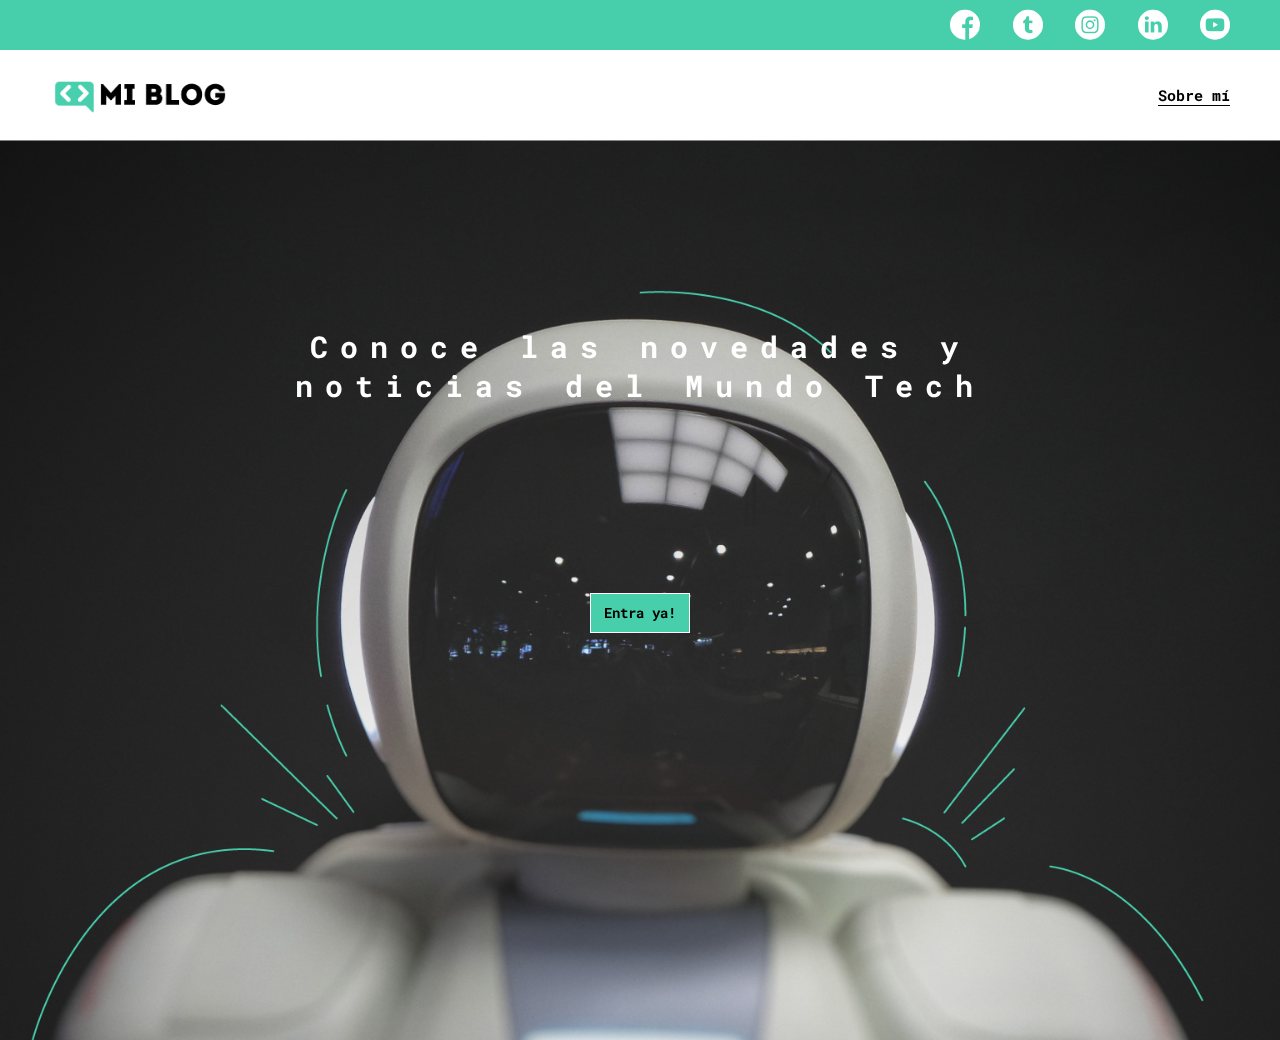
<file: index.html>
<!DOCTYPE html>
<html lang="es">
<head>
    <meta charset="UTF-8">
    <meta http-equiv="X-UA-Compatible" content="IE=edge">
    <meta name="viewport" content="width=device-width, initial-scale=1.0">
    <link rel="stylesheet" href="./css/main.css">
    <link rel="stylesheet" href="./css/font/flaticon.css">
    <link rel="stylesheet" href="./css/media-queries.css">
    <title>Mi Blog</title>
</head>
<body class="body-index">
    <header>
        <section class="header-icons-container">
            <div class="icons">
                <a href="#"><span class="flaticon-001-facebook"></span></a>
                <a href="#"><span class="flaticon-002-twitter"></span></a>
                <a href="#"><span class="flaticon-011-instagram"></span></a>
                <a href="#"><span class="flaticon-010-linkedin"></span></a>
                <a href="#"><span class="flaticon-008-youtube"></span></a>
            </div>
        </section>
        <nav>
            <section class="nav-logo-container">
                <a href="./index.html"><img src="./assets/Logo-negro.png" alt="Logo de mi blog"></a>
            </section>
            <section class="profile-link">
                <a href="perfil.html">Sobre mí</a>
            </section>
        </nav>
    </header>
    <main>
        <div class="background-main-image">
            <h1>Conoce las novedades y noticias del Mundo Tech</h1>
            <button><a href="./blogs.html">Entra ya!</a></button>
        </div>
    </main>
</body>
</html>
</file>
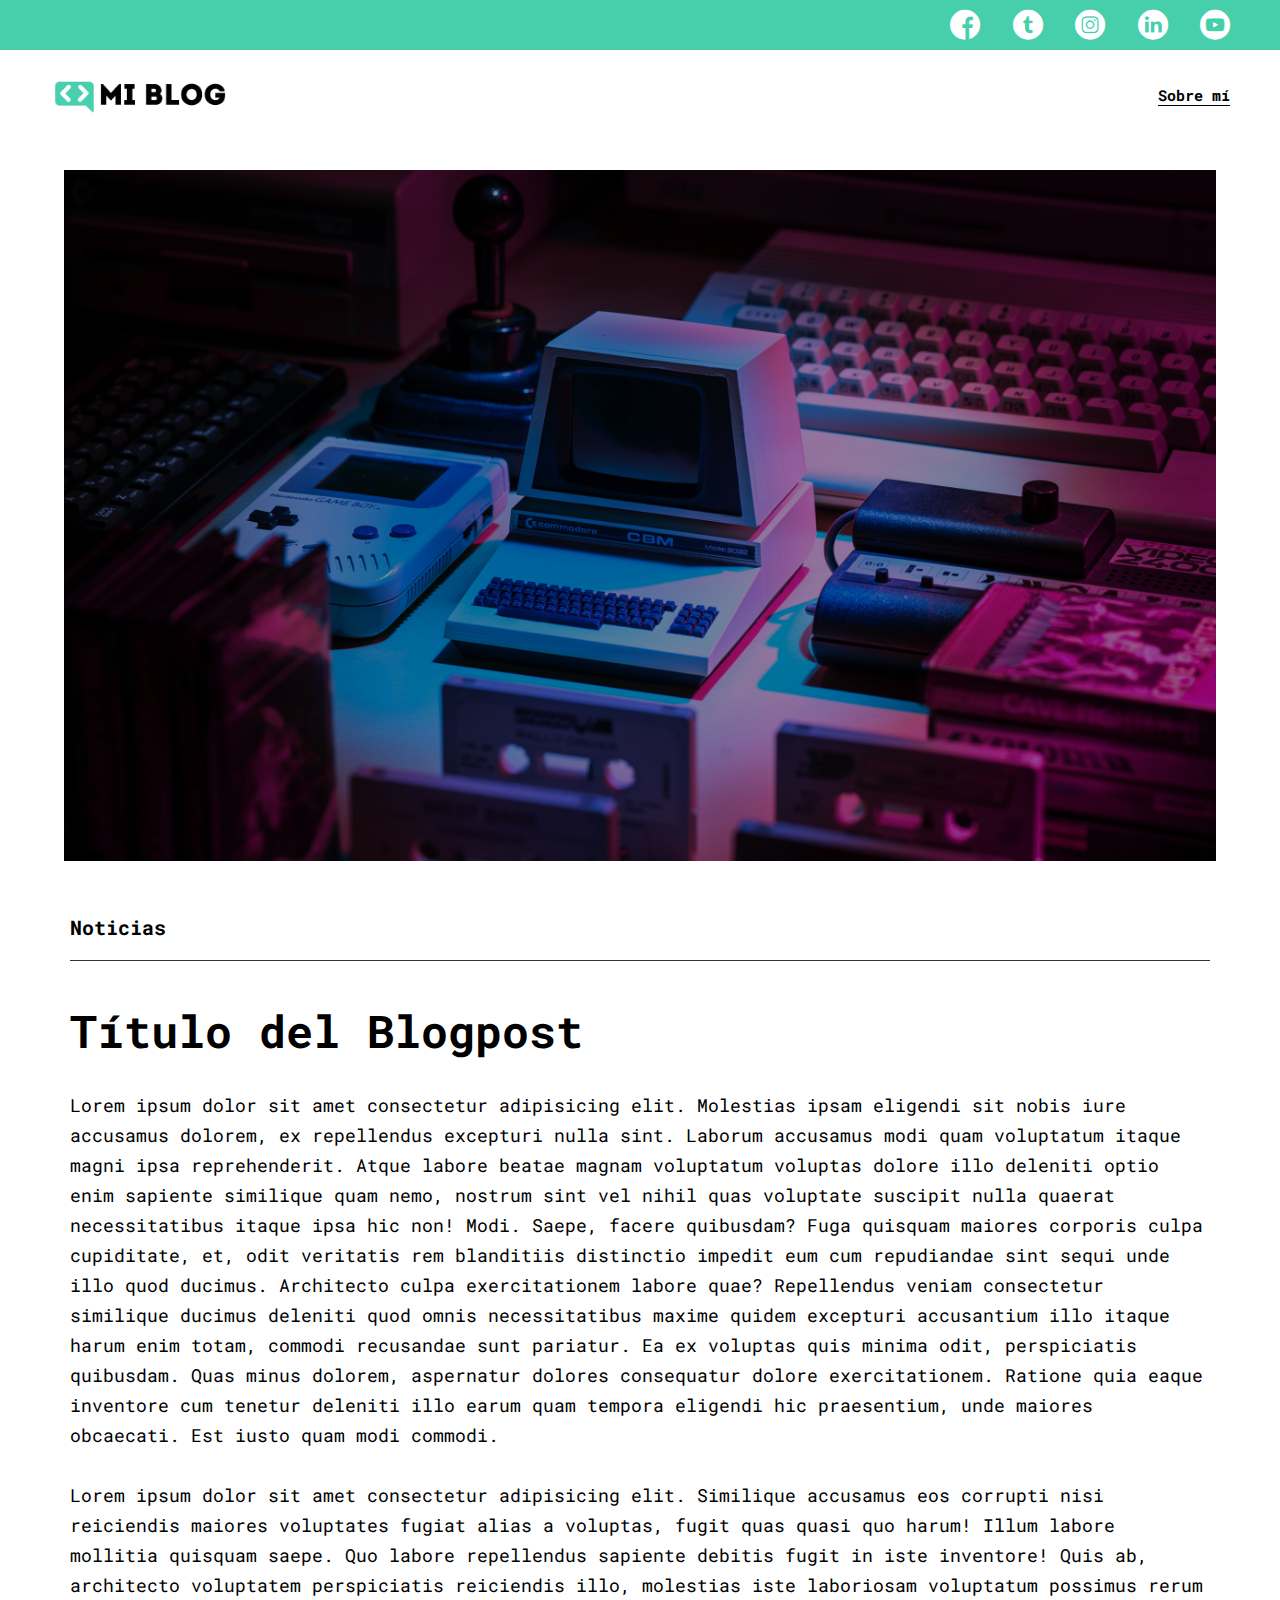
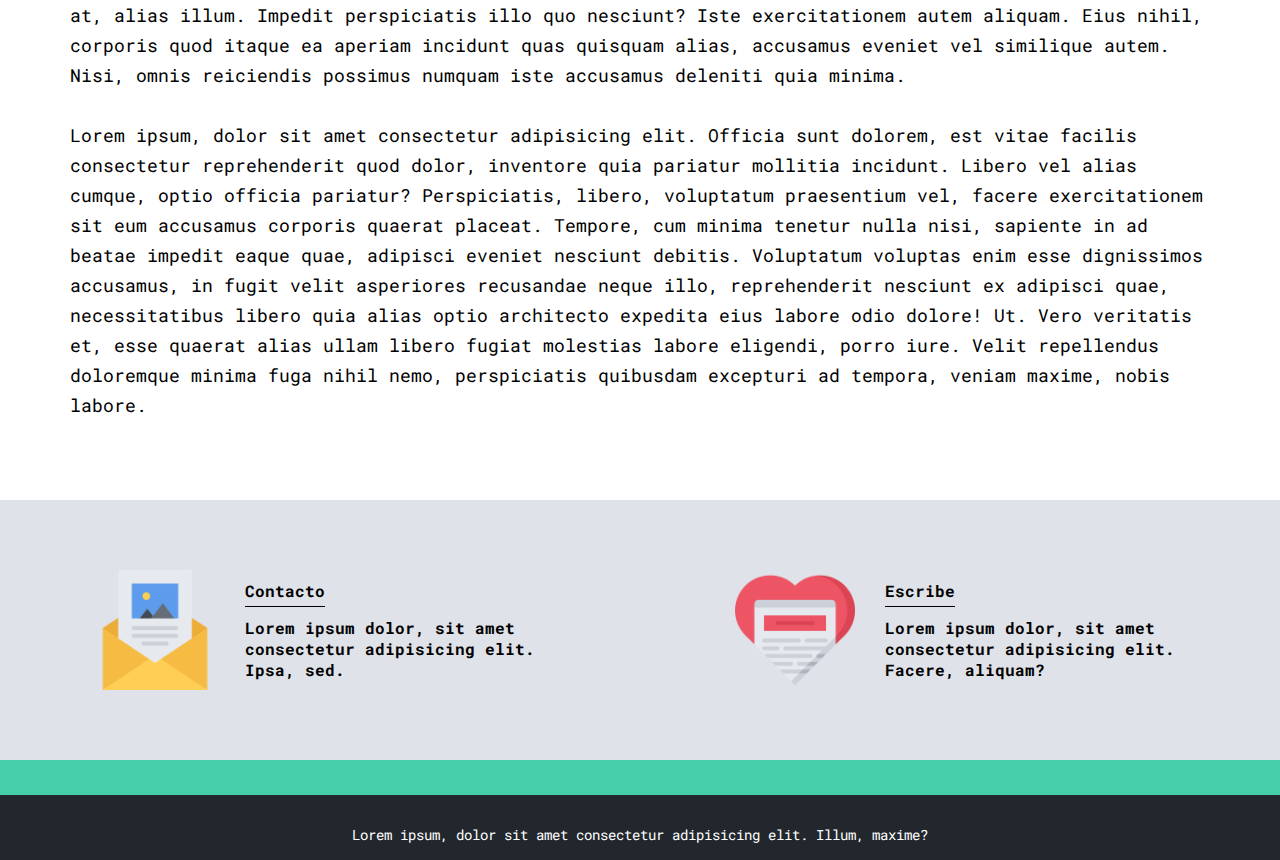
<file: blog.html>
<!DOCTYPE html>
<html lang="es">
<head>
    <meta charset="UTF-8">
    <meta http-equiv="X-UA-Compatible" content="IE=edge">
    <meta name="viewport" content="width=device-width, initial-scale=1.0">
    <link rel="stylesheet" href="./css/main.css">
    <link rel="stylesheet" href="./css/font/flaticon.css">
    <link rel="stylesheet" href="./css/media-queries.css">

    <title>Mi Blog</title>
</head>
<body>
    <header>
        <section class="header-icons-container">
            <div class="icons">
                <a href="#"><span class="flaticon-001-facebook"></span></a>
                <a href="#"><span class="flaticon-002-twitter"></span></a>
                <a href="#"><span class="flaticon-011-instagram"></span></a>
                <a href="#"><span class="flaticon-010-linkedin"></span></a>
                <a href="#"><span class="flaticon-008-youtube"></span></a>
            </div>
        </section>
        <nav>
            <section class="nav-logo-container">
                <a href="./index.html"><img src="./assets/Logo-negro.png" alt="Logo de mi blog"></a>
            </section>
            <section class="profile-link">
                <a href="perfil.html">Sobre mí</a>
            </section>
        </nav>
    </header>
    <main class="main-blog">
        <section class="blogpost-image">
            <img src="./assets/main-news-img.png" alt="">
        </section>
        <section class="blogpost-info">
            <h2 class="blogpost-section"><b>Noticias</b></h2>
            <h1 class="blogpost-title">Título del Blogpost</h1>
            <p>Lorem ipsum dolor sit amet consectetur adipisicing elit. Molestias ipsam eligendi sit nobis iure accusamus dolorem, ex repellendus excepturi nulla sint. Laborum accusamus modi quam voluptatum itaque magni ipsa reprehenderit.
            Atque labore beatae magnam voluptatum voluptas dolore illo deleniti optio enim sapiente similique quam nemo, nostrum sint vel nihil quas voluptate suscipit nulla quaerat necessitatibus itaque ipsa hic non! Modi.
            Saepe, facere quibusdam? Fuga quisquam maiores corporis culpa cupiditate, et, odit veritatis rem blanditiis distinctio impedit eum cum repudiandae sint sequi unde illo quod ducimus. Architecto culpa exercitationem labore quae?
            Repellendus veniam consectetur similique ducimus deleniti quod omnis necessitatibus maxime quidem excepturi accusantium illo itaque harum enim totam, commodi recusandae sunt pariatur. Ea ex voluptas quis minima odit, perspiciatis quibusdam.
            Quas minus dolorem, aspernatur dolores consequatur dolore exercitationem. Ratione quia eaque inventore cum tenetur deleniti illo earum quam tempora eligendi hic praesentium, unde maiores obcaecati. Est iusto quam modi commodi.</p>
            <p>Lorem ipsum dolor sit amet consectetur adipisicing elit. Similique accusamus eos corrupti nisi reiciendis maiores voluptates fugiat alias a voluptas, fugit quas quasi quo harum! Illum labore mollitia quisquam saepe.
            Quo labore repellendus sapiente debitis fugit in iste inventore! Quis ab, architecto voluptatem perspiciatis reiciendis illo, molestias iste laboriosam voluptatum possimus rerum at, alias illum. Impedit perspiciatis illo quo nesciunt?
            Iste exercitationem autem aliquam. Eius nihil, corporis quod itaque ea aperiam incidunt quas quisquam alias, accusamus eveniet vel similique autem. Nisi, omnis reiciendis possimus numquam iste accusamus deleniti quia minima.</p>
            <p>Lorem ipsum, dolor sit amet consectetur adipisicing elit. Officia sunt dolorem, est vitae facilis consectetur reprehenderit quod dolor, inventore quia pariatur mollitia incidunt. Libero vel alias cumque, optio officia pariatur?
            Perspiciatis, libero, voluptatum praesentium vel, facere exercitationem sit eum accusamus corporis quaerat placeat. Tempore, cum minima tenetur nulla nisi, sapiente in ad beatae impedit eaque quae, adipisci eveniet nesciunt debitis.
            Voluptatum voluptas enim esse dignissimos accusamus, in fugit velit asperiores recusandae neque illo, reprehenderit nesciunt ex adipisci quae, necessitatibus libero quia alias optio architecto expedita eius labore odio dolore! Ut.
            Vero veritatis et, esse quaerat alias ullam libero fugiat molestias labore eligendi, porro iure. Velit repellendus doloremque minima fuga nihil nemo, perspiciatis quibusdam excepturi ad tempora, veniam maxime, nobis labore.</p>
        </section>
        <section class="contact">
            <div class="info-left">
                <img src="./assets/013-newsletter.png" alt="">
                <div class="contact-info">
                    <p>Contacto</p>
                    <p>Lorem ipsum dolor, sit amet consectetur adipisicing elit. Ipsa, sed.</p>
                </div>
            </div>
            <div class="info-right">
                <img src="./assets/006-like.png" alt="">
                <div class="contact-info">
                    <p>Escribe</p>
                    <p>Lorem ipsum dolor, sit amet consectetur adipisicing elit. Facere, aliquam?</p>   
                </div>
            </div>
        </section>
    </main>
    <footer>
        <p>Lorem ipsum, dolor sit amet consectetur adipisicing elit. Illum, maxime?</p>
    </footer>
</body>
</html>
</file>
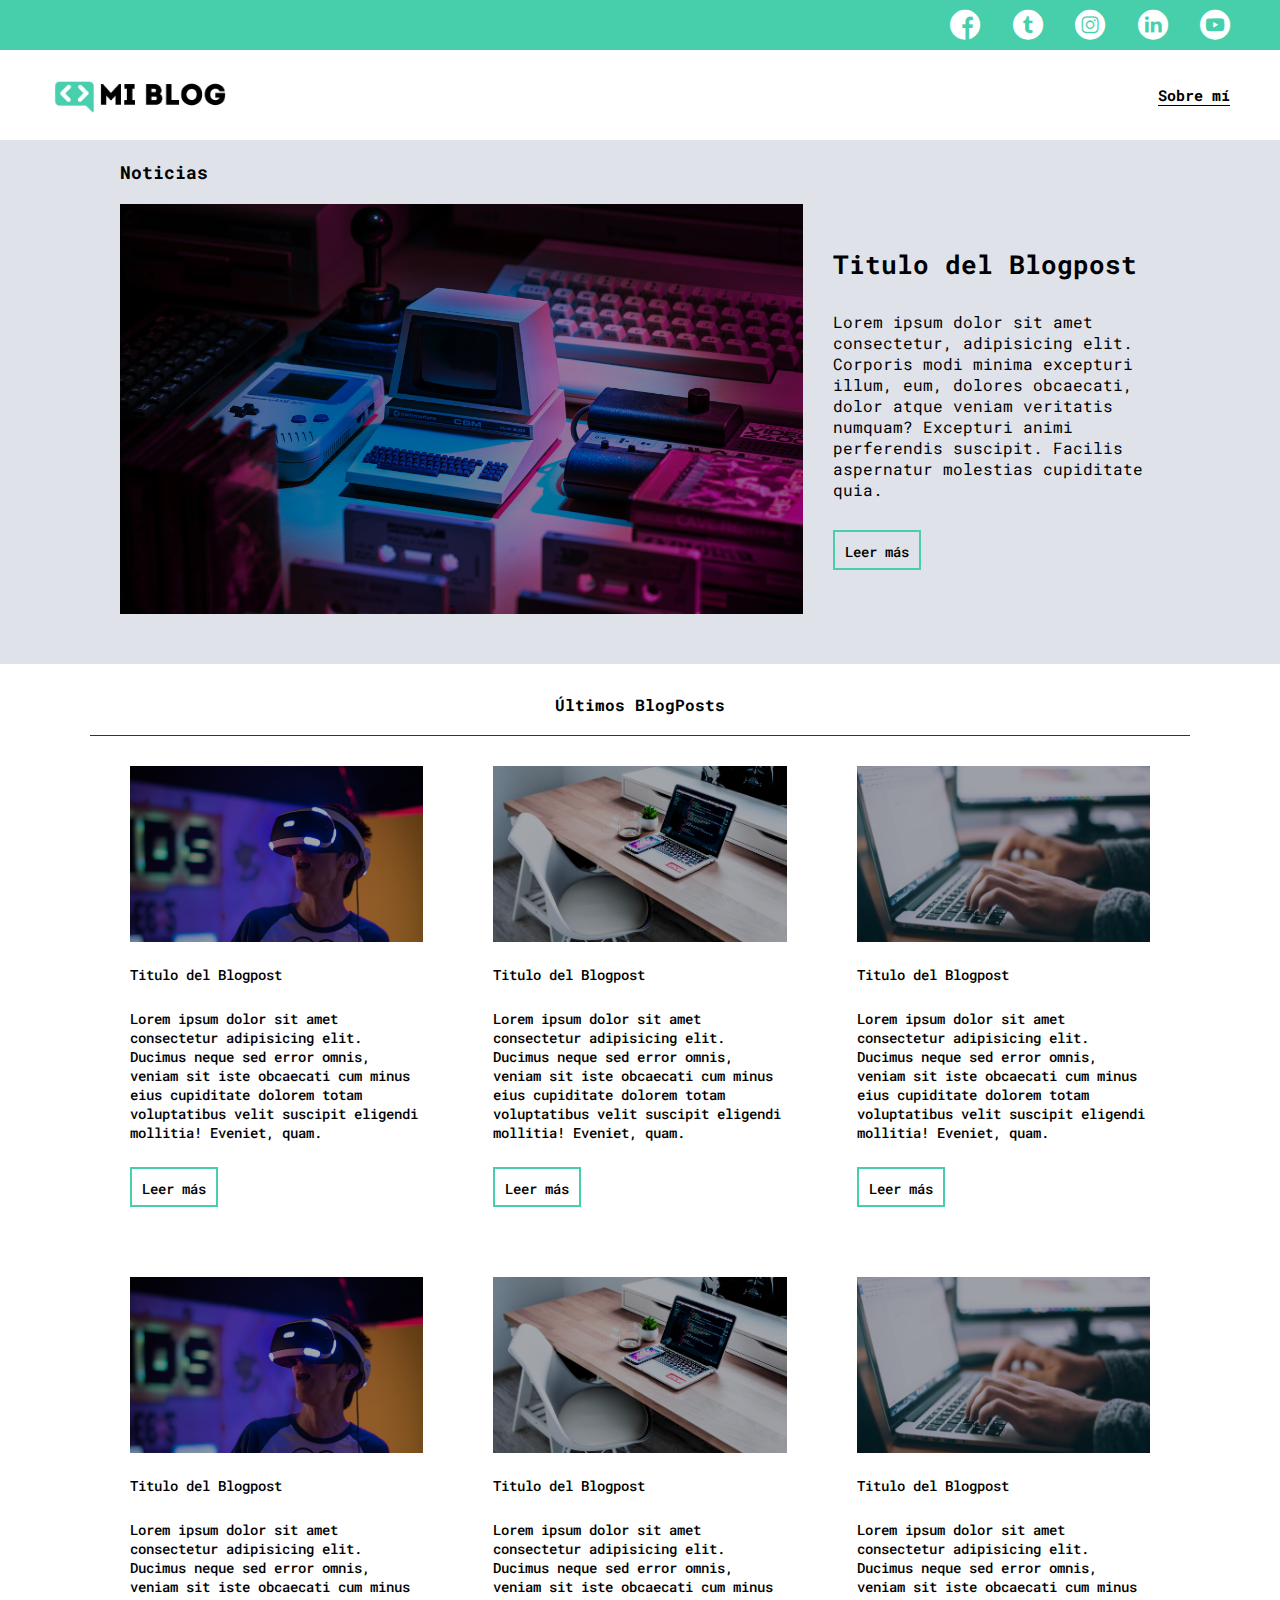
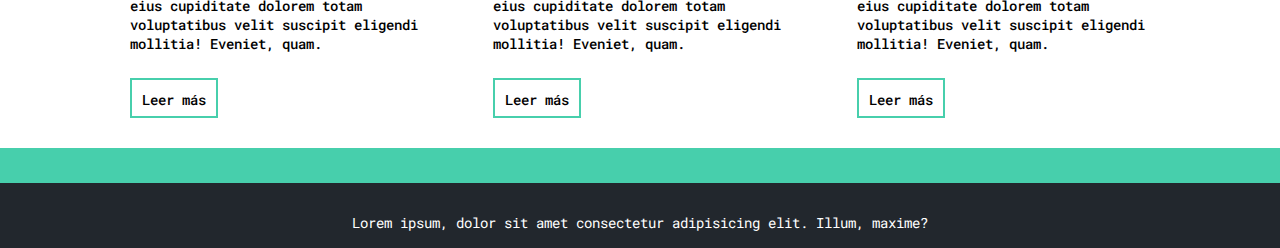
<file: blogs.html>
<!DOCTYPE html>
<html lang="es">
<head>
    <meta charset="UTF-8">
    <meta http-equiv="X-UA-Compatible" content="IE=edge">
    <meta name="viewport" content="width=device-width, initial-scale=1.0">
    <link rel="stylesheet" href="./css/main.css">
    <link rel="stylesheet" href="./css/font/flaticon.css">
    <link rel="stylesheet" href="./css/media-queries.css">
    <title>Mi Blog</title>
</head>
<body>
    <header>
        <section class="header-icons-container">
            <div class="icons">
                <a href="#"><span class="flaticon-001-facebook"></span></a>
                <a href="#"><span class="flaticon-002-twitter"></span></a>
                <a href="#"><span class="flaticon-011-instagram"></span></a>
                <a href="#"><span class="flaticon-010-linkedin"></span></a>
                <a href="#"><span class="flaticon-008-youtube"></span></a>
            </div>
        </section>
        <nav>
            <section class="nav-logo-container">
                <a href="./index.html"><img src="./assets/Logo-negro.png" alt="Logo de mi blog"></a>
            </section>
            <section class="profile-link">
                <a href="perfil.html">Sobre mí</a>
            </section>
        </nav>
    </header>
    <main class="blogs-main">
        <div class="blogs-main-container">
            <section class="blogs-news-container">
                <h3>Noticias</h3>
                <div class="blogs-main-new grid-container">
                    <img src="./assets/main-news-img.png" alt="">
                    <div class="blogs-news-info-container">
                        <h2>Titulo del Blogpost</h2>
                        <p>Lorem ipsum dolor sit amet consectetur, adipisicing elit. Corporis modi minima excepturi illum, eum, dolores obcaecati, dolor atque veniam veritatis numquam? Excepturi animi perferendis suscipit. Facilis aspernatur molestias cupiditate quia.</p>
                        <a  class="blogs-button" href="./blog.html">Leer más</a>
                    </div>
                </div>
            </section>
        </div>
        
        <section class="blogs-posts-container">
            <h3>Últimos BlogPosts</h3>
            <div class="grid-post-container">
                    <article class="post-container">
                    <img src="./assets/post-1.png" alt="">
                    <p>Titulo del Blogpost</p>
                    <p>Lorem ipsum dolor sit amet consectetur adipisicing elit. Ducimus neque sed error omnis, veniam sit iste obcaecati cum minus eius cupiditate dolorem totam voluptatibus velit suscipit eligendi mollitia! Eveniet, quam.</p>
                    <a href="./blog.html" class="blogs-button">Leer más</a>
                    </article>
                    <article class="post-container">
                    <img src="./assets/post-2.png" alt="">
                    <p>Titulo del Blogpost</p>
                    <p>Lorem ipsum dolor sit amet consectetur adipisicing elit. Ducimus neque sed error omnis, veniam sit iste obcaecati cum minus eius cupiditate dolorem totam voluptatibus velit suscipit eligendi mollitia! Eveniet, quam.</p>
                    <a href="./blog.html" class="blogs-button">Leer más</a>
                    </article>
                    <article class="post-container">
                    <img src="./assets/post-3.png" alt="">
                    <p>Titulo del Blogpost</p>
                    <p>Lorem ipsum dolor sit amet consectetur adipisicing elit. Ducimus neque sed error omnis, veniam sit iste obcaecati cum minus eius cupiditate dolorem totam voluptatibus velit suscipit eligendi mollitia! Eveniet, quam.</p>
                    <a href="./blog.html" class="blogs-button">Leer más</a>
                    </article>
                    <article class="post-container">
                    <img src="./assets/post-1.png" alt="">
                    <p>Titulo del Blogpost</p>
                    <p>Lorem ipsum dolor sit amet consectetur adipisicing elit. Ducimus neque sed error omnis, veniam sit iste obcaecati cum minus eius cupiditate dolorem totam voluptatibus velit suscipit eligendi mollitia! Eveniet, quam.</p>
                    <a href="./blog.html" class="blogs-button">Leer más</a>
                    </article>
                    <article class="post-container">
                    <img src="./assets/post-2.png" alt="">
                    <p>Titulo del Blogpost</p>
                    <p>Lorem ipsum dolor sit amet consectetur adipisicing elit. Ducimus neque sed error omnis, veniam sit iste obcaecati cum minus eius cupiditate dolorem totam voluptatibus velit suscipit eligendi mollitia! Eveniet, quam.</p>
                    <a href="./blog.html" class="blogs-button">Leer más</a>
                    </article>
                    <article class="post-container">
                    <img src="./assets/post-3.png" alt="">
                    <p>Titulo del Blogpost</p>
                    <p>Lorem ipsum dolor sit amet consectetur adipisicing elit. Ducimus neque sed error omnis, veniam sit iste obcaecati cum minus eius cupiditate dolorem totam voluptatibus velit suscipit eligendi mollitia! Eveniet, quam.</p>
                    <a href="./blog.html" class="blogs-button">Leer más</a>
                    </article>
            </div>
        </section>
    </main>
    <footer>
        <p>Lorem ipsum, dolor sit amet consectetur adipisicing elit. Illum, maxime?</p>
    </footer>
</body>
</html>
</file>
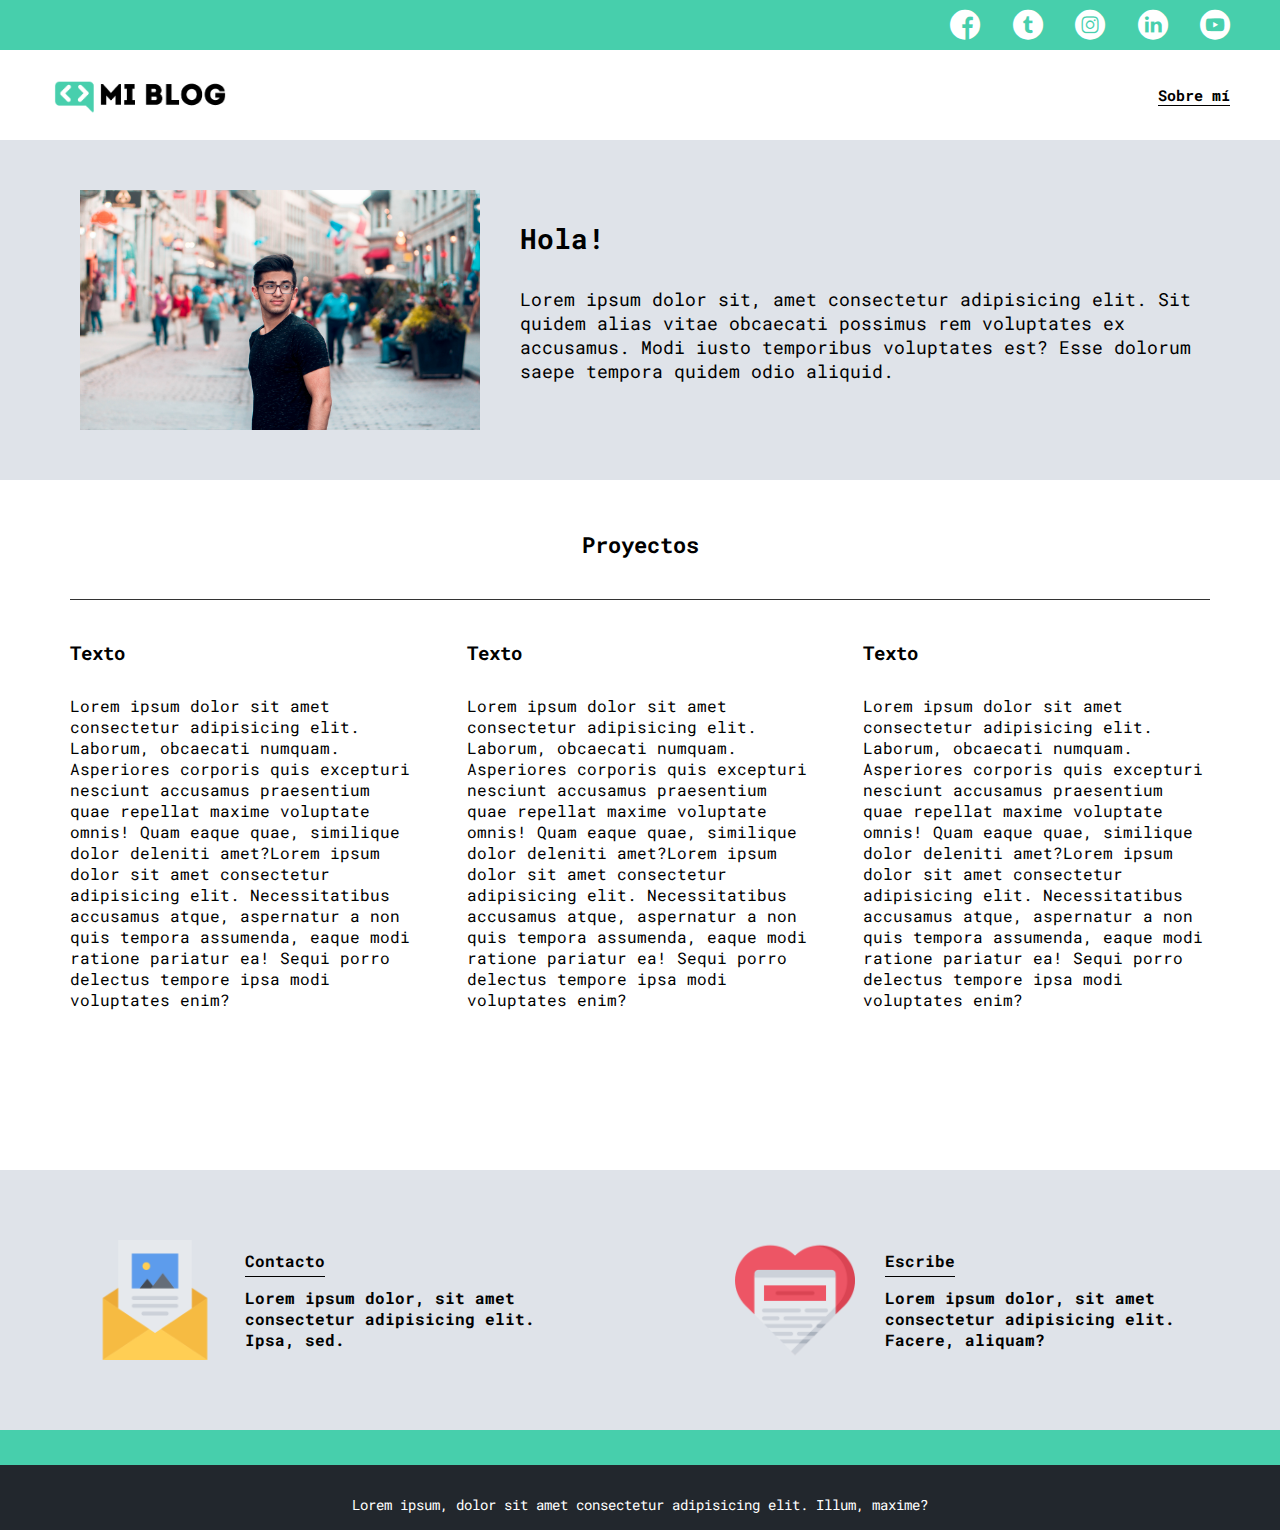
<file: perfil.html>
<!DOCTYPE html>
<html lang="es">
<head>
    <meta charset="UTF-8">
    <meta http-equiv="X-UA-Compatible" content="IE=edge">
    <meta name="viewport" content="width=device-width, initial-scale=1.0">
    <link rel="stylesheet" href="./css/main.css">
    <link rel="stylesheet" href="./css/font/flaticon.css">
    <link rel="stylesheet" href="./css/media-queries.css">

    <title>Mi Blog</title>
</head>
<body>
    <header>
        <section class="header-icons-container">
            <div class="icons">
                <a href="#"><span class="flaticon-001-facebook"></span></a>
                <a href="#"><span class="flaticon-002-twitter"></span></a>
                <a href="#"><span class="flaticon-011-instagram"></span></a>
                <a href="#"><span class="flaticon-010-linkedin"></span></a>
                <a href="#"><span class="flaticon-008-youtube"></span></a>
            </div>
        </section>
        <nav>
            <section class="nav-logo-container">
                <a href="./index.html"><img src="./assets/Logo-negro.png" alt="Logo de mi blog"></a>
            </section>
            <section class="profile-link">
                <a href="perfil.html">Sobre mí</a>
            </section>
        </nav>
    </header>
    <main class="main-profile">
        <section class="about-me">
            <div class="about-me-container">
                <img src="./assets/profile-pic.jpg" alt="">
                <div class="about-me-info">
                    <h2>Hola!</h2>
                    <p>Lorem ipsum dolor sit, amet consectetur adipisicing elit. Sit quidem alias vitae obcaecati possimus rem voluptates ex accusamus. Modi iusto temporibus voluptates est? Esse dolorum saepe tempora quidem odio aliquid.</p>
                </div>
            </div>
        </section>
        <section class="main-proyects">
            <h2>Proyectos</h2>
            <div class="main-proyects-container">
                <article>
                    <h3>Texto</h3>
                    <p>Lorem ipsum dolor sit amet consectetur adipisicing elit. Laborum, obcaecati numquam. Asperiores corporis quis excepturi nesciunt accusamus praesentium quae repellat maxime voluptate omnis! Quam eaque quae, similique dolor deleniti amet?Lorem ipsum dolor sit amet consectetur adipisicing elit. Necessitatibus accusamus atque, aspernatur a non quis tempora assumenda, eaque modi ratione pariatur ea! Sequi porro delectus tempore ipsa modi voluptates enim?</p>
                </article>
                <article>
                    <h3>Texto</h3>
                    <p>Lorem ipsum dolor sit amet consectetur adipisicing elit. Laborum, obcaecati numquam. Asperiores corporis quis excepturi nesciunt accusamus praesentium quae repellat maxime voluptate omnis! Quam eaque quae, similique dolor deleniti amet?Lorem ipsum dolor sit amet consectetur adipisicing elit. Necessitatibus accusamus atque, aspernatur a non quis tempora assumenda, eaque modi ratione pariatur ea! Sequi porro delectus tempore ipsa modi voluptates enim?</p>
                </article>
                <article>
                    <h3>Texto</h3>
                    <p>Lorem ipsum dolor sit amet consectetur adipisicing elit. Laborum, obcaecati numquam. Asperiores corporis quis excepturi nesciunt accusamus praesentium quae repellat maxime voluptate omnis! Quam eaque quae, similique dolor deleniti amet?Lorem ipsum dolor sit amet consectetur adipisicing elit. Necessitatibus accusamus atque, aspernatur a non quis tempora assumenda, eaque modi ratione pariatur ea! Sequi porro delectus tempore ipsa modi voluptates enim?</p>
                </article>
            </div>
        </section>
        <section class="contact">
            <div class="info-left">
                <img src="./assets/013-newsletter.png" alt="">
                <div class="contact-info">
                    <p>Contacto</p>
                    <p>Lorem ipsum dolor, sit amet consectetur adipisicing elit. Ipsa, sed.</p>
                </div>
            </div>
            <div class="info-right">
                <img src="./assets/006-like.png" alt="">
                <div class="contact-info">
                    <p>Escribe</p>
                    <p>Lorem ipsum dolor, sit amet consectetur adipisicing elit. Facere, aliquam?</p>   
                </div>
            </div>
        </section>
    </main>
    <footer>
        <p>Lorem ipsum, dolor sit amet consectetur adipisicing elit. Illum, maxime?</p>
    </footer>
</body>
</html>
</file>
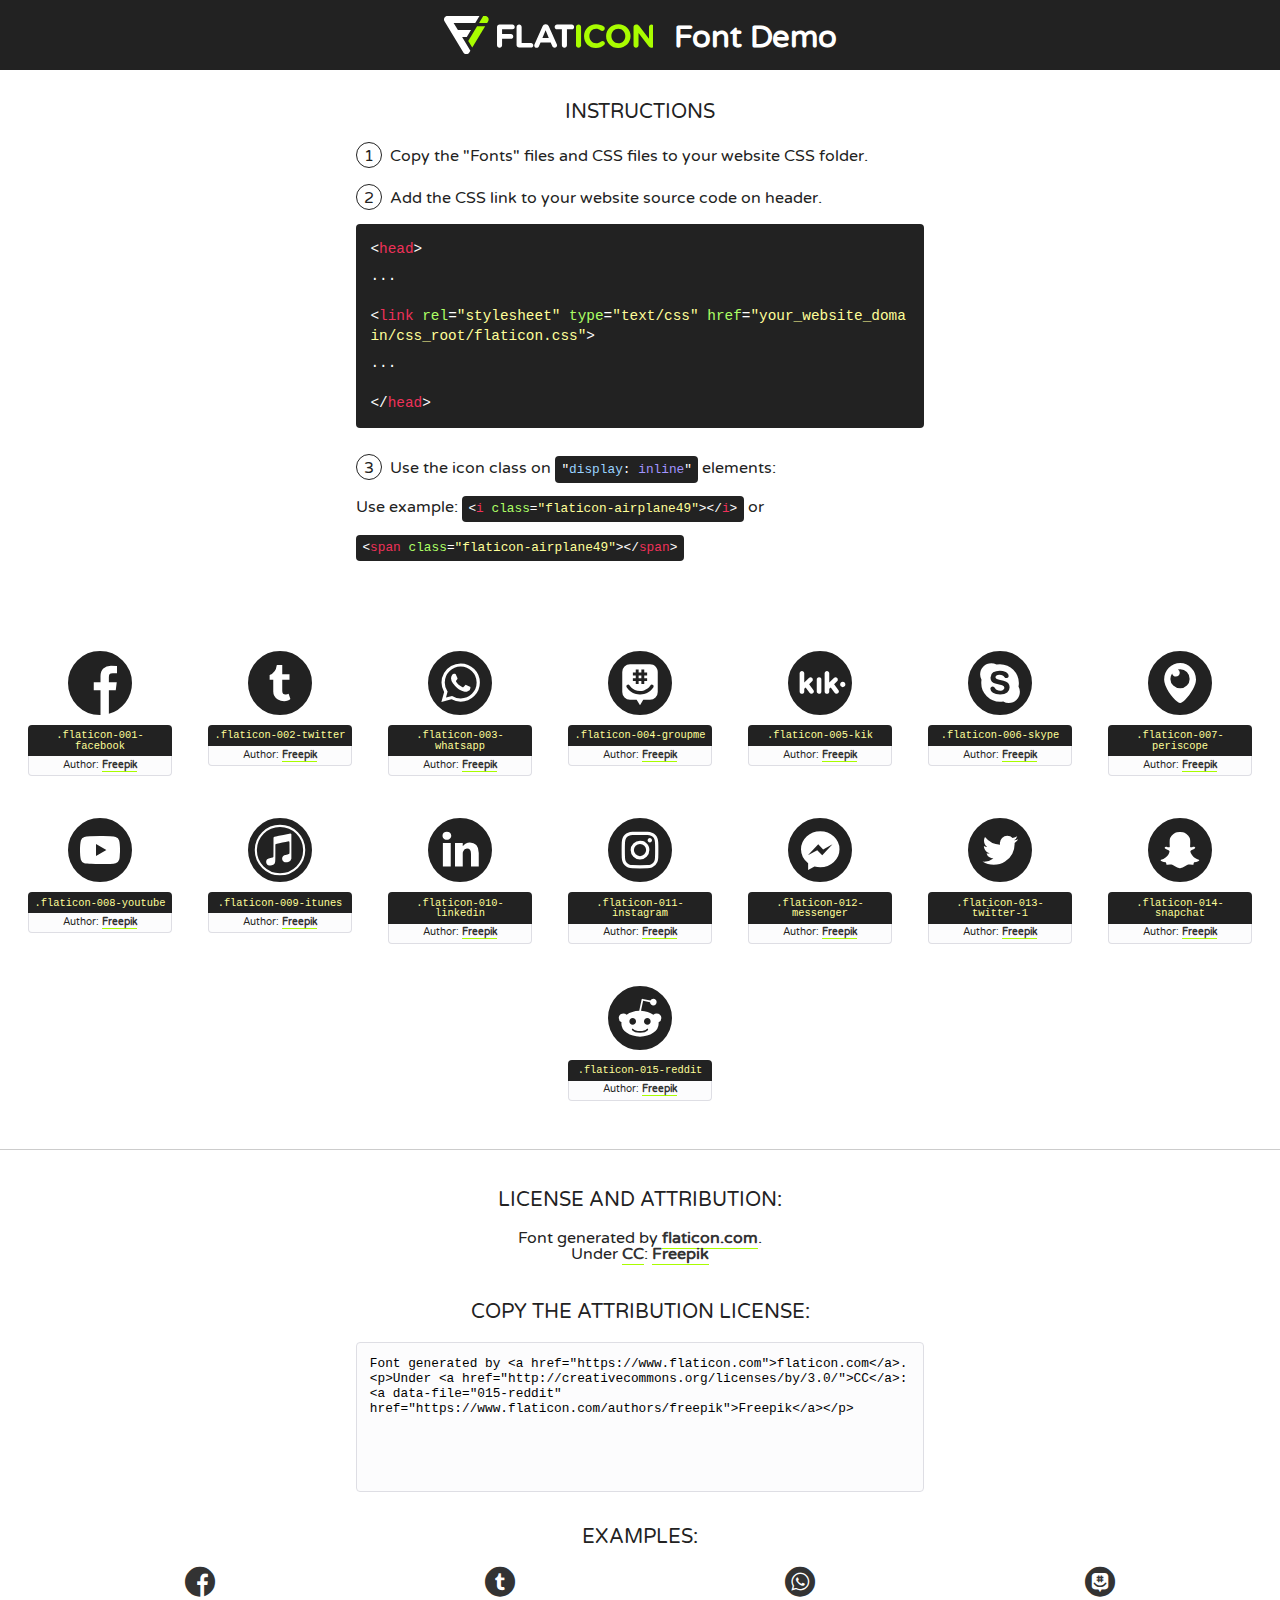
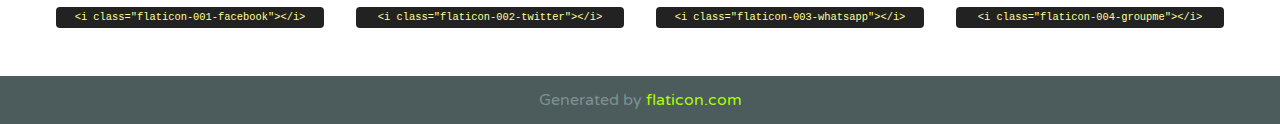
<file: css/font/flaticon.html>
<!DOCTYPE html>
<!--
  Flaticon icon font: Flaticon
  Creation date: 20/12/2018 09:27
-->
<html>
<!DOCTYPE html>
<html>

<head>
    <title>Flaticon WebFont</title>
    <link href="http://fonts.googleapis.com/css?family=Varela+Round" rel="stylesheet" type="text/css" />
    <link rel="stylesheet" type="text/css" href="flaticon.css">
    <meta charset="UTF-8">
    <style>
    html, body, div, span, applet, object, iframe,
    h1, h2, h3, h4, h5, h6, p, blockquote, pre,
    a, abbr, acronym, address, big, cite, code,
    del, dfn, em, img, ins, kbd, q, s, samp,
    small, strike, strong, sub, sup, tt, var,
    b, u, i, center,
    dl, dt, dd, ol, ul, li,
    fieldset, form, label, legend,
    table, caption, tbody, tfoot, thead, tr, th, td,
    article, aside, canvas, details, embed, 
    figure, figcaption, footer, header, hgroup, 
    menu, nav, output, ruby, section, summary,
    time, mark, audio, video {
        margin: 0;
        padding: 0;
        border: 0;
        font-size: 100%;
        font: inherit;
        vertical-align: baseline;
    }
    /* HTML5 display-role reset for older browsers */
    article, aside, details, figcaption, figure, 
    footer, header, hgroup, menu, nav, section {
        display: block;
    }
    body {
        line-height: 1;
    }
    ol, ul {
        list-style: none;
    }
    blockquote, q {
        quotes: none;
    }
    blockquote:before, blockquote:after,
    q:before, q:after {
        content: '';
        content: none;
    }
    table {
        border-collapse: collapse;
        border-spacing: 0;
    }
    body {
        font-family: 'Varela Round', Helvetica, Arial, sans-serif;
        font-size: 16px;
        color: #222;
    }
    a {
        color: #333;
        border-bottom: 1px solid #a9fd00;
        font-weight: bold;
        text-decoration: none;
    }
    * {
        -moz-box-sizing: border-box;
        -webkit-box-sizing: border-box;
        box-sizing: border-box;
        margin: 0;
        padding: 0;
    }
    [class^="flaticon-"]:before, [class*=" flaticon-"]:before, [class^="flaticon-"]:after, [class*=" flaticon-"]:after {
        font-family: Flaticon;
        font-size: 30px;
        font-style: normal;
        margin-left: 20px;
        color: #333;
    }
    .wrapper {
        max-width: 600px;
        margin: auto;
        padding: 0 1em;
    }
    .title {
        font-size: 1.25em;
        text-align: center;
        margin-bottom: 1em;
        text-transform: uppercase;
    }
    header {
        text-align: center;
        background-color: #222;
        color: #fff;
        padding: 1em;
    }
    header .logo {
        width: 210px;
        height: 38px;
        display: inline-block;
        vertical-align: middle;
        margin-right: 1em;
        border: none;
    }
    header strong {
        font-size: 1.95em;
        font-weight: bold;
        vertical-align: middle;
        margin-top: 5px;
        display: inline-block;
    }
    .demo {
        margin: 2em auto;
        line-height: 1.25em;
    }
    .demo ul li {
        margin-bottom: 1em;
    }
    .demo ul li .num {
        color: #222;
        border-radius: 20px;
        display: inline-block;
        width: 26px;
        padding: 3px;
        height: 26px;
        text-align: center;
        margin-right: 0.5em;
        border: 1px solid #222;
    }
    .demo ul li code {
        background-color: #222;
        border-radius: 4px;
        padding: 0.25em 0.5em;
        display: inline-block;
        color: #fff;
        font-family: Consolas,Monaco,Lucida Console,Liberation Mono,DejaVu Sans Mono,Bitstream Vera Sans Mono,Courier New, monospace;
        font-weight: lighter;
        margin-top: 1em;
        font-size: 0.8em;
        word-break: break-all;
    }
    .demo ul li code.big {
        padding: 1em;
        font-size: 0.9em;
    }
    .demo ul li code .red {
        color: #EF3159;
    }
    .demo ul li code .green {
        color: #ACFF65;
    }
    .demo ul li code .yellow {
        color: #FFFF99;
    }
    .demo ul li code .blue {
        color: #99D3FF;
    }
    .demo ul li code .purple {
        color: #A295FF;
    }
    .demo ul li code .dots {
        margin-top: 0.5em;
        display: block;
    }
    #glyphs {
        border-bottom: 1px solid #ccc;
        padding: 2em 0;
        text-align: center;
    }
    .glyph {
        display: inline-block;
        width: 9em;
        margin: 1em;
        text-align: center;
        vertical-align: top;
        background: #FFF;
    }
    .glyph .glyph-icon {
        padding: 10px;
        display: block;
        font-family:"Flaticon";
        font-size: 64px;
        line-height: 1;
    }
    .glyph .glyph-icon:before {
        font-size: 64px;
        color: #222;
        margin-left: 0;
    }
    .class-name {
        font-size: 0.65em;
        background-color: #222;
        color: #fff;
        border-radius: 4px 4px 0 0;
        padding: 0.5em;
        color: #FFFF99;
        font-family: Consolas,Monaco,Lucida Console,Liberation Mono,DejaVu Sans Mono,Bitstream Vera Sans Mono,Courier New, monospace;
    }
    .author-name {
        font-size: 0.6em;
        background-color: #fcfcfd;
        border: 1px solid #DEDEE4;
        border-top: 0;
        border-radius: 0 0 4px 4px;
        padding: 0.5em;
    }
    .class-name:last-child {
        font-size: 10px;
        color:#888;
    }
    .class-name:last-child a {
        font-size: 10px;
        color:#555;
    }
    .class-name:last-child a:hover {
        color:#a9fd00;
    }
    .glyph > input {
        display: block;
        width: 100px;
        margin: 5px auto;
        text-align: center;
        font-size: 12px;
        cursor: text;
    }
    .glyph > input.icon-input {
        font-family:"Flaticon";
        font-size: 16px;
        margin-bottom: 10px;
    }
    .attribution .title {
        margin-top: 2em;
    }
    .attribution textarea {
        background-color: #fcfcfd;
        padding: 1em;
        border: none;
        box-shadow: none;
        border: 1px solid #DEDEE4;
        border-radius: 4px;
        resize: none;
        width: 100%;
        height: 150px;
        font-size: 0.8em;
        font-family: Consolas,Monaco,Lucida Console,Liberation Mono,DejaVu Sans Mono,Bitstream Vera Sans Mono,Courier New, monospace;
        -webkit-appearance: none;
    }
    .iconsuse {
        margin: 2em auto;
        text-align: center;
        max-width: 1200px;
    }
    .iconsuse:after {
        content: '';
        display: table;
        clear: both;
    }
    .iconsuse .image {
        float: left;
        width: 25%;
        padding: 0 1em;
    }
    .iconsuse .image p {
        margin-bottom: 1em;
    }
    .iconsuse .image span {
        display: block;
        font-size: 0.65em;
        background-color: #222;
        color: #fff;
        border-radius: 4px;
        padding: 0.5em;
        color: #FFFF99;
        margin-top: 1em;
        font-family: Consolas,Monaco,Lucida Console,Liberation Mono,DejaVu Sans Mono,Bitstream Vera Sans Mono,Courier New, monospace;
    }
    #footer {
        text-align: center;
        background-color: #4C5B5C;
        color: #7c9192;
        padding: 1em;
    }
    #footer a {
        border: none;
        color: #a9fd00;
        font-weight: normal;
    }
    @media (max-width: 960px) {
        .iconsuse .image {
            width: 50%;
        }
    }
    @media (max-width: 560px) {
        .iconsuse .image {
            width: 100%;
        }
    }
    </style>
</head>

<body class="characters-off">

    <header>
        <a href="https://www.flaticon.com" target="_blank" class="logo">
            <svg version="1.1" xmlns="http://www.w3.org/2000/svg" xmlns:xlink="http://www.w3.org/1999/xlink" xmlns:a="http://ns.adobe.com/AdobeSVGViewerExtensions/3.0/" viewBox="0 0 560.875 102.036" enable-background="new 0 0 560.875 102.036" xml:space="preserve">
                <defs>
                </defs>
                <g>
                    <g class="letters">
                        <path fill="#ffffff" d="M141.596,29.675c0-3.777,2.985-6.767,6.764-6.767h34.438c3.426,0,6.15,2.728,6.15,6.15
                        c0,3.43-2.724,6.149-6.15,6.149h-27.674v13.091h23.719c3.429,0,6.151,2.724,6.151,6.15c0,3.43-2.723,6.149-6.151,6.149h-23.719
                        v17.574c0,3.773-2.986,6.761-6.764,6.761c-3.779,0-6.764-2.989-6.764-6.761V29.675z"></path>
                        <path fill="#ffffff" d="M193.844,29.149c0-3.781,2.985-6.767,6.764-6.767c3.776,0,6.763,2.985,6.763,6.767v42.957h25.039
                        c3.426,0,6.149,2.726,6.149,6.153c0,3.425-2.723,6.15-6.149,6.15h-31.802c-3.779,0-6.764-2.986-6.764-6.768V29.149z"></path>
                        <path fill="#ffffff" d="M241.891,75.71l21.438-48.407c1.492-3.341,4.215-5.357,7.906-5.357h0.792
                        c3.686,0,6.323,2.017,7.815,5.357l21.439,48.407c0.436,0.967,0.701,1.845,0.701,2.723c0,3.602-2.809,6.501-6.414,6.501
                        c-3.161,0-5.269-1.845-6.499-4.655l-4.132-9.661h-27.059l-4.301,10.102c-1.144,2.631-3.426,4.214-6.237,4.214
                        c-3.517,0-6.24-2.81-6.24-6.325C241.1,77.64,241.451,76.677,241.891,75.71z M279.932,58.666l-8.521-20.297l-8.526,20.297H279.932
                        z"></path>
                        <path fill="#ffffff" d="M314.864,35.387H301.86c-3.429,0-6.239-2.813-6.239-6.238c0-3.429,2.811-6.24,6.239-6.24h39.533
                        c3.426,0,6.237,2.811,6.237,6.24c0,3.425-2.811,6.238-6.237,6.238h-13.001v42.785c0,3.773-2.99,6.761-6.764,6.761
                        c-3.779,0-6.764-2.989-6.764-6.761V35.387z"></path>
                        <path fill="#A9FD00" d="M352.615,29.149c0-3.781,2.985-6.767,6.767-6.767c3.774,0,6.761,2.985,6.761,6.767v49.024
                        c0,3.773-2.987,6.761-6.761,6.761c-3.781,0-6.767-2.989-6.767-6.761V29.149z"></path>
                        <path fill="#A9FD00" d="M374.132,53.836v-0.179c0-17.481,13.178-31.801,32.065-31.801c9.22,0,15.459,2.458,20.557,6.238
                        c1.402,1.054,2.637,2.985,2.637,5.357c0,3.692-2.985,6.59-6.681,6.59c-1.845,0-3.071-0.702-4.044-1.319
                        c-3.776-2.813-7.729-4.393-12.562-4.393c-10.364,0-17.831,8.611-17.831,19.154v0.173c0,10.542,7.291,19.329,17.831,19.329
                        c5.715,0,9.492-1.756,13.359-4.834c1.049-0.874,2.458-1.491,4.039-1.491c3.429,0,6.325,2.813,6.325,6.236
                        c0,2.106-1.056,3.78-2.282,4.834c-5.539,4.834-12.036,7.733-21.878,7.733C387.572,85.464,374.132,71.493,374.132,53.836z"></path>
                        <path fill="#A9FD00" d="M433.009,53.836v-0.179c0-17.481,13.79-31.801,32.766-31.801c18.981,0,32.592,14.143,32.592,31.628v0.173
                        c0,17.483-13.785,31.807-32.769,31.807C446.625,85.464,433.009,71.32,433.009,53.836z M484.224,53.836v-0.179
                        c0-10.539-7.725-19.326-18.626-19.326c-10.893,0-18.449,8.611-18.449,19.154v0.173c0,10.542,7.73,19.329,18.626,19.329
                        C476.676,72.986,484.224,64.378,484.224,53.836z"></path>
                        <path fill="#A9FD00" d="M506.233,29.321c0-3.774,2.99-6.763,6.767-6.763h1.401c3.252,0,5.183,1.583,7.029,3.953l26.093,34.265
                        V29.059c0-3.692,2.99-6.677,6.681-6.677c3.683,0,6.671,2.985,6.671,6.677v48.934c0,3.78-2.987,6.765-6.764,6.765h-0.436
                        c-3.257,0-5.188-1.581-7.034-3.953l-27.056-35.492v32.944c0,3.687-2.985,6.676-6.678,6.676c-3.683,0-6.673-2.989-6.673-6.676
                        V29.321z"></path>
                    </g>
                    <g class="insignia">
                        <path fill="#ffffff" d="M48.372,56.137h12.517l11.156-18.537H37.186L25.688,18.539h57.825L94.668,0H9.271
                        C5.925,0,2.842,1.801,1.198,4.716c-1.644,2.907-1.593,6.482,0.134,9.343l50.38,83.501c1.678,2.781,4.689,4.476,7.938,4.476
                        c3.246,0,6.257-1.695,7.935-4.476l2.898-4.804L48.372,56.137z"></path>
                        <g class="i">
                            <path fill="#A9FD00" d="M93.575,18.539h0.031v0.004l21.652,0.004l2.705-4.488c1.727-2.861,1.778-6.436,0.133-9.343
                            C116.454,1.801,113.371,0,110.026,0h-5.294L93.575,18.539z"></path>
                            <polygon fill="#A9FD00" points="88.291,27.356 64.725,66.486 75.519,84.404 109.942,27.356"></polygon>
                        </g>
                    </g>
                </g>
            </svg>
        </a>
        <strong>Font Demo</strong>
    </header>


    <section class="demo wrapper">

        <p class="title">Instructions</p>

        <ul>
            <li>
                <span class="num">1</span>Copy the "Fonts" files and CSS files to your website CSS folder.
            </li>
            <li>
                <span class="num">2</span>Add the CSS link to your website source code on header.
                <code class="big">
                    &lt;<span class="red">head</span>&gt;
                    <br/><span class="dots">...</span>
                    <br/>&lt;<span class="red">link</span> <span class="green">rel</span>=<span class="yellow">"stylesheet"</span> <span class="green">type</span>=<span class="yellow">"text/css"</span> <span class="green">href</span>=<span class="yellow">"your_website_domain/css_root/flaticon.css"</span>&gt;
                    <br/><span class="dots">...</span>
                    <br/>&lt;/<span class="red">head</span>&gt;
                </code>
            </li>

            <li>
                <p>
                    <span class="num">3</span>Use the icon class on <code>"<span class="blue">display</span>:<span class="purple"> inline</span>"</code> elements:
                    <br />
                    Use example: <code>&lt;<span class="red">i</span> <span class="green">class</span>=<span class="yellow">&quot;flaticon-airplane49&quot;</span>&gt;&lt;/<span class="red">i</span>&gt;</code> or <code>&lt;<span class="red">span</span> <span class="green">class</span>=<span class="yellow">&quot;flaticon-airplane49&quot;</span>&gt;&lt;/<span class="red">span</span>&gt;</code>
            </li>
        </ul>

    </section>




   <section id="glyphs">          
    
      
        <div class="glyph"><div class="glyph-icon flaticon-001-facebook"></div>
            <div class="class-name">.flaticon-001-facebook</div>
            <div class="author-name">Author: <a data-file="001-facebook" href="https://www.flaticon.com/authors/freepik">Freepik</a> </div> 
        </div>        
        
        <div class="glyph"><div class="glyph-icon flaticon-002-twitter"></div>
            <div class="class-name">.flaticon-002-twitter</div>
            <div class="author-name">Author: <a data-file="002-twitter" href="https://www.flaticon.com/authors/freepik">Freepik</a> </div> 
        </div>        
        
        <div class="glyph"><div class="glyph-icon flaticon-003-whatsapp"></div>
            <div class="class-name">.flaticon-003-whatsapp</div>
            <div class="author-name">Author: <a data-file="003-whatsapp" href="https://www.flaticon.com/authors/freepik">Freepik</a> </div> 
        </div>        
        
        <div class="glyph"><div class="glyph-icon flaticon-004-groupme"></div>
            <div class="class-name">.flaticon-004-groupme</div>
            <div class="author-name">Author: <a data-file="004-groupme" href="https://www.flaticon.com/authors/freepik">Freepik</a> </div> 
        </div>        
        
        <div class="glyph"><div class="glyph-icon flaticon-005-kik"></div>
            <div class="class-name">.flaticon-005-kik</div>
            <div class="author-name">Author: <a data-file="005-kik" href="https://www.flaticon.com/authors/freepik">Freepik</a> </div> 
        </div>        
        
        <div class="glyph"><div class="glyph-icon flaticon-006-skype"></div>
            <div class="class-name">.flaticon-006-skype</div>
            <div class="author-name">Author: <a data-file="006-skype" href="https://www.flaticon.com/authors/freepik">Freepik</a> </div> 
        </div>        
        
        <div class="glyph"><div class="glyph-icon flaticon-007-periscope"></div>
            <div class="class-name">.flaticon-007-periscope</div>
            <div class="author-name">Author: <a data-file="007-periscope" href="https://www.flaticon.com/authors/freepik">Freepik</a> </div> 
        </div>        
        
        <div class="glyph"><div class="glyph-icon flaticon-008-youtube"></div>
            <div class="class-name">.flaticon-008-youtube</div>
            <div class="author-name">Author: <a data-file="008-youtube" href="https://www.flaticon.com/authors/freepik">Freepik</a> </div> 
        </div>        
        
        <div class="glyph"><div class="glyph-icon flaticon-009-itunes"></div>
            <div class="class-name">.flaticon-009-itunes</div>
            <div class="author-name">Author: <a data-file="009-itunes" href="https://www.flaticon.com/authors/freepik">Freepik</a> </div> 
        </div>        
        
        <div class="glyph"><div class="glyph-icon flaticon-010-linkedin"></div>
            <div class="class-name">.flaticon-010-linkedin</div>
            <div class="author-name">Author: <a data-file="010-linkedin" href="https://www.flaticon.com/authors/freepik">Freepik</a> </div> 
        </div>        
        
        <div class="glyph"><div class="glyph-icon flaticon-011-instagram"></div>
            <div class="class-name">.flaticon-011-instagram</div>
            <div class="author-name">Author: <a data-file="011-instagram" href="https://www.flaticon.com/authors/freepik">Freepik</a> </div> 
        </div>        
        
        <div class="glyph"><div class="glyph-icon flaticon-012-messenger"></div>
            <div class="class-name">.flaticon-012-messenger</div>
            <div class="author-name">Author: <a data-file="012-messenger" href="https://www.flaticon.com/authors/freepik">Freepik</a> </div> 
        </div>        
        
        <div class="glyph"><div class="glyph-icon flaticon-013-twitter-1"></div>
            <div class="class-name">.flaticon-013-twitter-1</div>
            <div class="author-name">Author: <a data-file="013-twitter-1" href="https://www.flaticon.com/authors/freepik">Freepik</a> </div> 
        </div>        
        
        <div class="glyph"><div class="glyph-icon flaticon-014-snapchat"></div>
            <div class="class-name">.flaticon-014-snapchat</div>
            <div class="author-name">Author: <a data-file="014-snapchat" href="https://www.flaticon.com/authors/freepik">Freepik</a> </div> 
        </div>        
        
        <div class="glyph"><div class="glyph-icon flaticon-015-reddit"></div>
            <div class="class-name">.flaticon-015-reddit</div>
            <div class="author-name">Author: <a data-file="015-reddit" href="https://www.flaticon.com/authors/freepik">Freepik</a> </div> 
        </div>        
        

    </section>



    <section class="attribution wrapper"   style="text-align:center;">

      <div class="title">License and attribution:</div><div class="attrDiv">Font generated by <a href="https://www.flaticon.com">flaticon.com</a>. <div><p>Under <a href="http://creativecommons.org/licenses/by/3.0/">CC</a>: <a data-file="015-reddit" href="https://www.flaticon.com/authors/freepik">Freepik</a></p>  </div>
      </div>
      <div class="title">Copy the Attribution License:</div>

    <textarea onclick="this.focus();this.select();">Font generated by &lt;a href=&quot;https://www.flaticon.com&quot;&gt;flaticon.com&lt;/a&gt;. <p>Under <a href="http://creativecommons.org/licenses/by/3.0/">CC</a>: <a data-file="015-reddit" href="https://www.flaticon.com/authors/freepik">Freepik</a></p>  
     </textarea>

    </section>

    <section class="iconsuse">

          <div class="title">Examples:</div>            
             
            <div class="image">
                <p>
                    <i class="glyph-icon flaticon-001-facebook"></i> 
                    <span>&lt;i class=&quot;flaticon-001-facebook&quot;&gt;&lt;/i&gt;</span>
                </p>
            </div>
            
            <div class="image">
                <p>
                    <i class="glyph-icon flaticon-002-twitter"></i> 
                    <span>&lt;i class=&quot;flaticon-002-twitter&quot;&gt;&lt;/i&gt;</span>
                </p>
            </div>
            
            <div class="image">
                <p>
                    <i class="glyph-icon flaticon-003-whatsapp"></i> 
                    <span>&lt;i class=&quot;flaticon-003-whatsapp&quot;&gt;&lt;/i&gt;</span>
                </p>
            </div>
            
            <div class="image">
                <p>
                    <i class="glyph-icon flaticon-004-groupme"></i> 
                    <span>&lt;i class=&quot;flaticon-004-groupme&quot;&gt;&lt;/i&gt;</span>
                </p>
            </div>
                       
        </div>
                            
    </section>

<div id="footer">
    <div>Generated by <a href="https://www.flaticon.com">flaticon.com</a>
    </div>
</div>



</body>
</html>
</file>
<file: css/main.css>
@import url('https://fonts.googleapis.com/css?family=Roboto+Mono:400,500,700|Roboto+Slab:400,700|Roboto:400,500,700,900&display=swap');
*{
    padding: 0;
    margin: 0;
    box-sizing: border-box;
}
html{
    font-size: 62.5%;
    font-family: 'Roboto Mono', monospace;

}
.body-index{
    position: fixed;
    top: 0;
    bottom: 0;
    left: 0;
    right: 0;
}
a{
    text-decoration: none;
    display: inline-block;
    color: black;
}
header{
    width: 100%;
    height: 140px;
    display: grid;
    grid-template-rows: 1fr 1fr;
}
header .header-icons-container{
    width: 100%;
    height: 50px;
    display: grid;
    background-color: #47cfac;
}
header .header-icons-container .icons{
    width: 300px;
    height: auto;
    display: flex;
    justify-items: flex-end;
    align-items: center;
    justify-content: space-between;
    justify-self: end;
    margin-right: 50px;
}
header .header-icons-container .icons span{
    color: white;
}
header nav{
    display: grid;
    grid-template-columns: 1fr 1fr;
    height: 90px;
    padding: 0 50px 0 30px;
}

nav .nav-logo-container img{
    width: 220px;
    margin-top: 10px;
}
header nav .profile-link{
    display: flex;
    align-items: center;
    justify-content: flex-end;
}
nav .profile-link a{
    color: black;
    border-bottom: 1px solid black;
    font-size: 1.5rem;
    font-weight: bold;
}
main .background-main-image{
    width: 100%;
    height: 100vh;
    display: flex;
    flex-direction: column;
    justify-content: space-evenly;
    text-align: center;
    background-image: url("../assets/Cover.png");
    background-size: cover;
    background-repeat: no-repeat;
    background-position: center;
}
main .background-main-image h1{
    max-width: 900px;
    padding: 0 30px;
    align-self: center;
    font-size: 3rem;
    color: white;
    letter-spacing: 1.2rem;
}
main .background-main-image button{
    width: 100px;
    height: 40px;
    align-self: center;
    margin-bottom: 220px;
    background-color: #47cfac;
    border: 1px solid white;
    cursor: pointer;
}
main .background-main-image button a{
    font-size: 1.4rem;
    font-family: 'Roboto Mono', monospace;
    font-weight: 700;
}
.blogs-main{
    width: 100%;
}
.blogs-main-container{
    width: 100%;
    background-color: #DFE3E9;

}
.blogs-news-container{
    max-width: 1100px;
    height: auto;
    margin: 0 auto;
    padding: 20px 0 50px;
}
.blogs-news-container h3{
    font-size: 1.8rem;
    font-weight: bold;
    margin-bottom: 20px;
    margin-left: 30px;
}
.grid-container{
    display: grid;
    grid-template-columns: 2fr 1fr;
    padding-left: 30px;
    align-items: center;
}
.blogs-main-new img{
    width: 100%;
    padding-right: 30px;
    background-size: cover;
    background-repeat: no-repeat;
    background-position: center;
}
.blogs-news-info-container{
    max-width: 350px;
}
.blogs-news-info-container h2{
    font-size: 2.6rem;
    font-weight: bold;
    margin-bottom: 30px;
}
.blogs-news-info-container p{
    font-size: 1.6rem;
    margin-bottom: 30px;

}
.blogs-button{
    max-width: 100px;
    height: 40px;
    padding: 10px;
    font-size: 1.4rem;
    font-weight: 500;
    text-align: center;
    border: 2px solid #47cfac;
}
.blogs-posts-container{
    max-width: 1100px;
    margin: 0 auto;
    padding: 30px 0;  
}
.blogs-posts-container h3{
    font-size: 1.6rem;
    font-weight: bold;
    margin-bottom: 20px;
    text-align: center;
}
.grid-post-container{
    display: grid;
    grid-template-columns: repeat(3, 1fr);
    gap: 70px;
    padding: 30px 40px 0;
    border-top: 1px solid #333;
    
}
.grid-post-container img{
    width: 100%;
    margin-bottom: 20px;
}
.post-container p{
    font-size: 1.4rem;
    font-weight: 500;
    margin-bottom: 25px;
    
}
footer{
    width: 100%;
    height: 100px;
    background-color: #22272d;
    border-top: 35px solid #47cfac;
}
footer p{
    color: white;    
    font-size: 1.4rem;
    margin-top: 30px;
    text-align: center;
}
/*-------------------------------------------------*/
.main-blog{
    width: 100%;
}
.main-blog .blogpost-image{
    width: 90%;
    max-width: 1400px;
    margin: 0 auto;
    margin-top: 30px;
}
.main-blog .blogpost-image img{
    width: 100%;
}
.main-blog .blogpost-info{
    max-width: 1200px;
    padding: 0 30px;
    margin: 0 auto;

}
.main-blog .blogpost-info h2{
    font-size: 2rem;
    font-weight: bold;
    padding-bottom: 20px;
    margin: 50px 0 40px;
    border-bottom: 1px solid #333;
}
.main-blog .blogpost-info h1{
    font-size: 4.5rem;
    font-weight: bold;
    margin-bottom: 30px;
}
.main-blog .blogpost-info p{
    font-size: 1.8rem;
    margin-bottom: 30px;
    line-height: 3rem;
}
.contact{
    width: 100%;
    height: auto;
    margin-top: 80px;
    background-color: #DFE3E9;
    display: grid;
    grid-template-columns: 1fr 1fr;
    justify-content: center;
    justify-items: center;
    align-items: center;
}
.contact img{
    width: 120px;
    margin-right: 30px;
}
.contact > div{
    display: flex;
    justify-items: center;
    align-items: center;
    padding: 70px 0;
}
.contact .contact-info p{
    width: 300px;
    font-size: 1.6rem;
    font-weight: bold;
}
.contact .contact-info p:first-child{
    width: fit-content;
    padding-bottom: 5px;
    margin-bottom: 10px;
    border-bottom: 1px solid black;
}
/*-------------------------------------------------*/
.main-profile{
    width: 100%;
}
.main-profile .about-me{
    width: 100%;
    background-color: #DFE3E9;
    padding: 50px 30px;
}
.main-profile .about-me .about-me-container{
    max-width:1200px;
    margin: 0 auto;
    display: grid;
    grid-template-columns: 1fr 3fr;
}
.main-profile .about-me .about-me-container img{
    max-width: 400px;
    margin: 0 40px 0;
}
.main-profile .about-me .about-me-container h2{
    font-size: 2.8rem;
    margin: 30px 0;
    font-weight: bold;
}
.main-profile .about-me .about-me-container p{
    font-size: 1.8rem;
}
.main-proyects{
    max-width: 1200px;
    margin: 0 auto;
    padding: 50px 30px;
}
.main-proyects h2{
    margin-bottom: 40px;
    padding-bottom: 40px;
    font-size: 2.2rem;
    text-align: center;
    border-bottom: 1px solid #333;
}
.main-proyects .main-proyects-container{
    display: grid;
    grid-template-columns: repeat(3, 1fr);
    gap: 50px;
    font-size: 1.6rem;
}
.main-proyects .main-proyects-container p{
    margin: 30px 0;
}
</file>
<file: css/font/flaticon.css>
/*
  	Flaticon icon font: Flaticon
  	Creation date: 20/12/2018 09:27
  	*/

@font-face {
  font-family: "Flaticon";
  src: url("./Flaticon.eot");
  src: url("./Flaticon.eot?#iefix") format("embedded-opentype"),
       url("./Flaticon.woff") format("woff"),
       url("./Flaticon.ttf") format("truetype"),
       url("./Flaticon.svg#Flaticon") format("svg");
  font-weight: normal;
  font-style: normal;
}

@media screen and (-webkit-min-device-pixel-ratio:0) {
  @font-face {
    font-family: "Flaticon";
    src: url("./Flaticon.svg#Flaticon") format("svg");
  }
}

[class^="flaticon-"]:before, [class*=" flaticon-"]:before,
[class^="flaticon-"]:after, [class*=" flaticon-"]:after {   
  font-family: Flaticon;
        font-size: 30px;
font-style: normal;
margin-left: 20px;
}

.flaticon-001-facebook:before { content: "\f100"; }
.flaticon-002-twitter:before { content: "\f101"; }
.flaticon-003-whatsapp:before { content: "\f102"; }
.flaticon-004-groupme:before { content: "\f103"; }
.flaticon-005-kik:before { content: "\f104"; }
.flaticon-006-skype:before { content: "\f105"; }
.flaticon-007-periscope:before { content: "\f106"; }
.flaticon-008-youtube:before { content: "\f107"; }
.flaticon-009-itunes:before { content: "\f108"; }
.flaticon-010-linkedin:before { content: "\f109"; }
.flaticon-011-instagram:before { content: "\f10a"; }
.flaticon-012-messenger:before { content: "\f10b"; }
.flaticon-013-twitter-1:before { content: "\f10c"; }
.flaticon-014-snapchat:before { content: "\f10d"; }
.flaticon-015-reddit:before { content: "\f10e"; }
</file>
<file: css/media-queries.css>
@media  (max-width: 900px){
    main .background-main-image h1{
        font-size: 2.5rem;
    }
    
    header nav{
        padding-left: 0;
    }
    .grid-post-container{
        grid-template-columns: 1fr 1fr;
        gap: 20px;
    }
    .contact{
        grid-template-columns: 1fr;
    }
    .contact > div{
        flex-direction: column;
        gap: 30px;
    }
    .main-profile .about-me .about-me-container{
        grid-template-columns: 1fr;
    }
    .main-proyects .main-proyects-container{
        grid-template-columns: 1fr 1fr;
    }
}
@media  (max-width: 1100px){
    .grid-container{
        grid-template-columns: 1fr;
    }
    .blogs-news-info-container h2{
        margin-top: 20px;
    }
    
}
@media  (max-width: 500px){
    .grid-post-container{
        grid-template-columns: 1fr;
        gap: 20px;
    }
    .main-blog .blogpost-info p{
        font-size: 1.6rem;
    }
    .main-proyects .main-proyects-container{
        grid-template-columns: 1fr;
    }
    .main-profile .about-me .about-me-container img{
        width: 100%;
        margin: 0 auto;
    }
    
}
</file>
